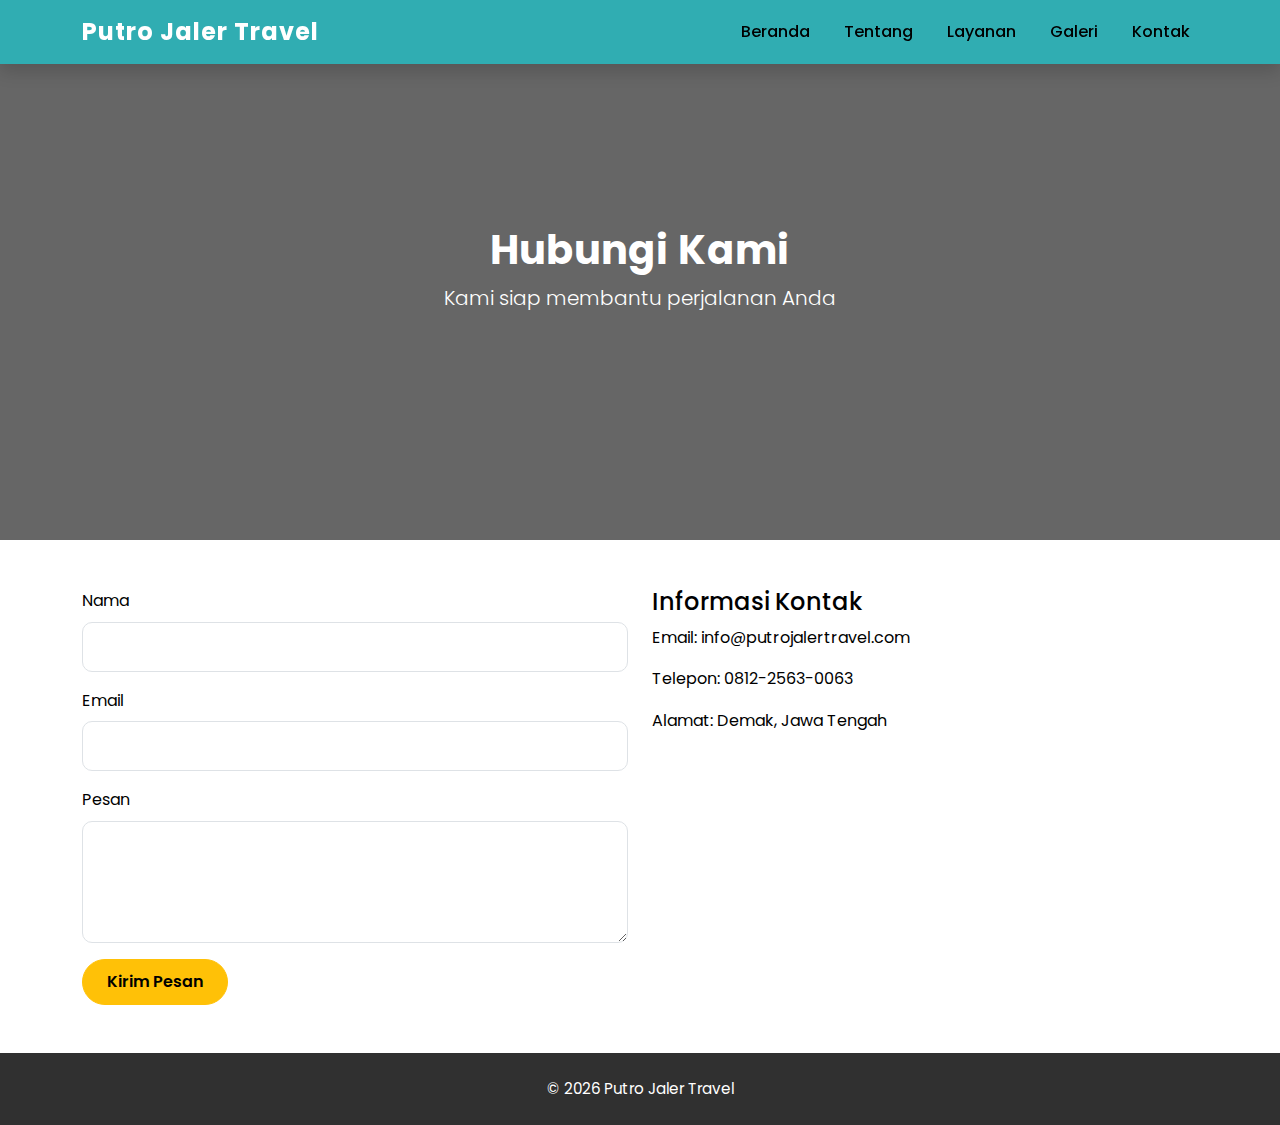
<file: contact.html>
<!DOCTYPE html>
<html lang="id">
<head>
  <meta charset="UTF-8">
  <title>Kontak | Putro Jaler Travel</title>
  <meta name="viewport" content="width=device-width, initial-scale=1">
   <!--Bootstrap-->
  <link href="https://cdn.jsdelivr.net/npm/bootstrap@5.3.2/dist/css/bootstrap.min.css" rel="stylesheet">
   <!--Google Font-->
  <link href="https://fonts.googleapis.com/css2?family=Poppins:wght@300;400;600;700&display=swap" rel="stylesheet">
  <!--Custom CSS-->
  <link rel="stylesheet" href="css/style.css">

</head>
<body>

<!--NAVBAR-->
<nav class="navbar navbar-expand-lg navbar-dark fixed-top shadow">
  <div class="container">
    <a class="navbar-brand fw-bold" href="#">Putro Jaler Travel</a>
    <button class="navbar-toggler" data-bs-toggle="collapse" data-bs-target="#navMenu">
      <span class="navbar-toggler-icon"></span>
    </button>
    <div class="collapse navbar-collapse" id="navMenu">
      <ul class="navbar-nav ms-auto">
        <li class="nav-item"><a class="nav-link" href="index.html">Beranda</a></li>
        <li class="nav-item"><a class="nav-link" href="about.html">Tentang</a></li>
        <li class="nav-item"><a class="nav-link" href="services.html">Layanan</a></li>
        <li class="nav-item"><a class="nav-link" href="gallery.html">Galeri</a></li>
        <li class="nav-item"><a class="nav-link" href="contact.html">Kontak</a></li>
      </ul>
    </div>
  </div>
</nav>

<!--HERO-->
<section class="hero d-flex align-items-center" style="height:60vh">
  <div class="container text-center text-white">
    <h1 class="fw-bold">Hubungi Kami</h1>
    <p class="lead">Kami siap membantu perjalanan Anda</p>
  </div>
</section>

<!--CATATAN-->
<section class="py-5">
  <div class="container">
    <div class="row">
      <div class="col-md-6">
        <form>
          <div class="mb-3">
            <label class="form-label">Nama</label>
            <input type="text" class="form-control">
          </div>
          <div class="mb-3">
            <label class="form-label">Email</label>
            <input type="email" class="form-control">
          </div>
          <div class="mb-3">
            <label class="form-label">Pesan</label>
            <textarea class="form-control" rows="4"></textarea>
          </div>
          <button class="btn btn-warning px-4">Kirim Pesan</button>
        </form>
      </div>

      <div class="col-md-6">
        <h4>Informasi Kontak</h4>
        <p>Email: info@putrojalertravel.com</p>
        <p>Telepon: 0812-2563-0063</p>
        <p>Alamat: Demak, Jawa Tengah</p>
      </div>
    </div>
  </div>
</section>

<!--FOOTER-->
<footer class="footer text-white text-center py-4">
  <p class="mb-0">© 2026 Putro Jaler Travel</p>
</footer>

<!--SCRIPT-->
<script src="js/script.js"></script>
<script src="https://cdn.jsdelivr.net/npm/bootstrap@5.3.2/dist/js/bootstrap.bundle.min.js"></script>

</body>
</html>
</file>
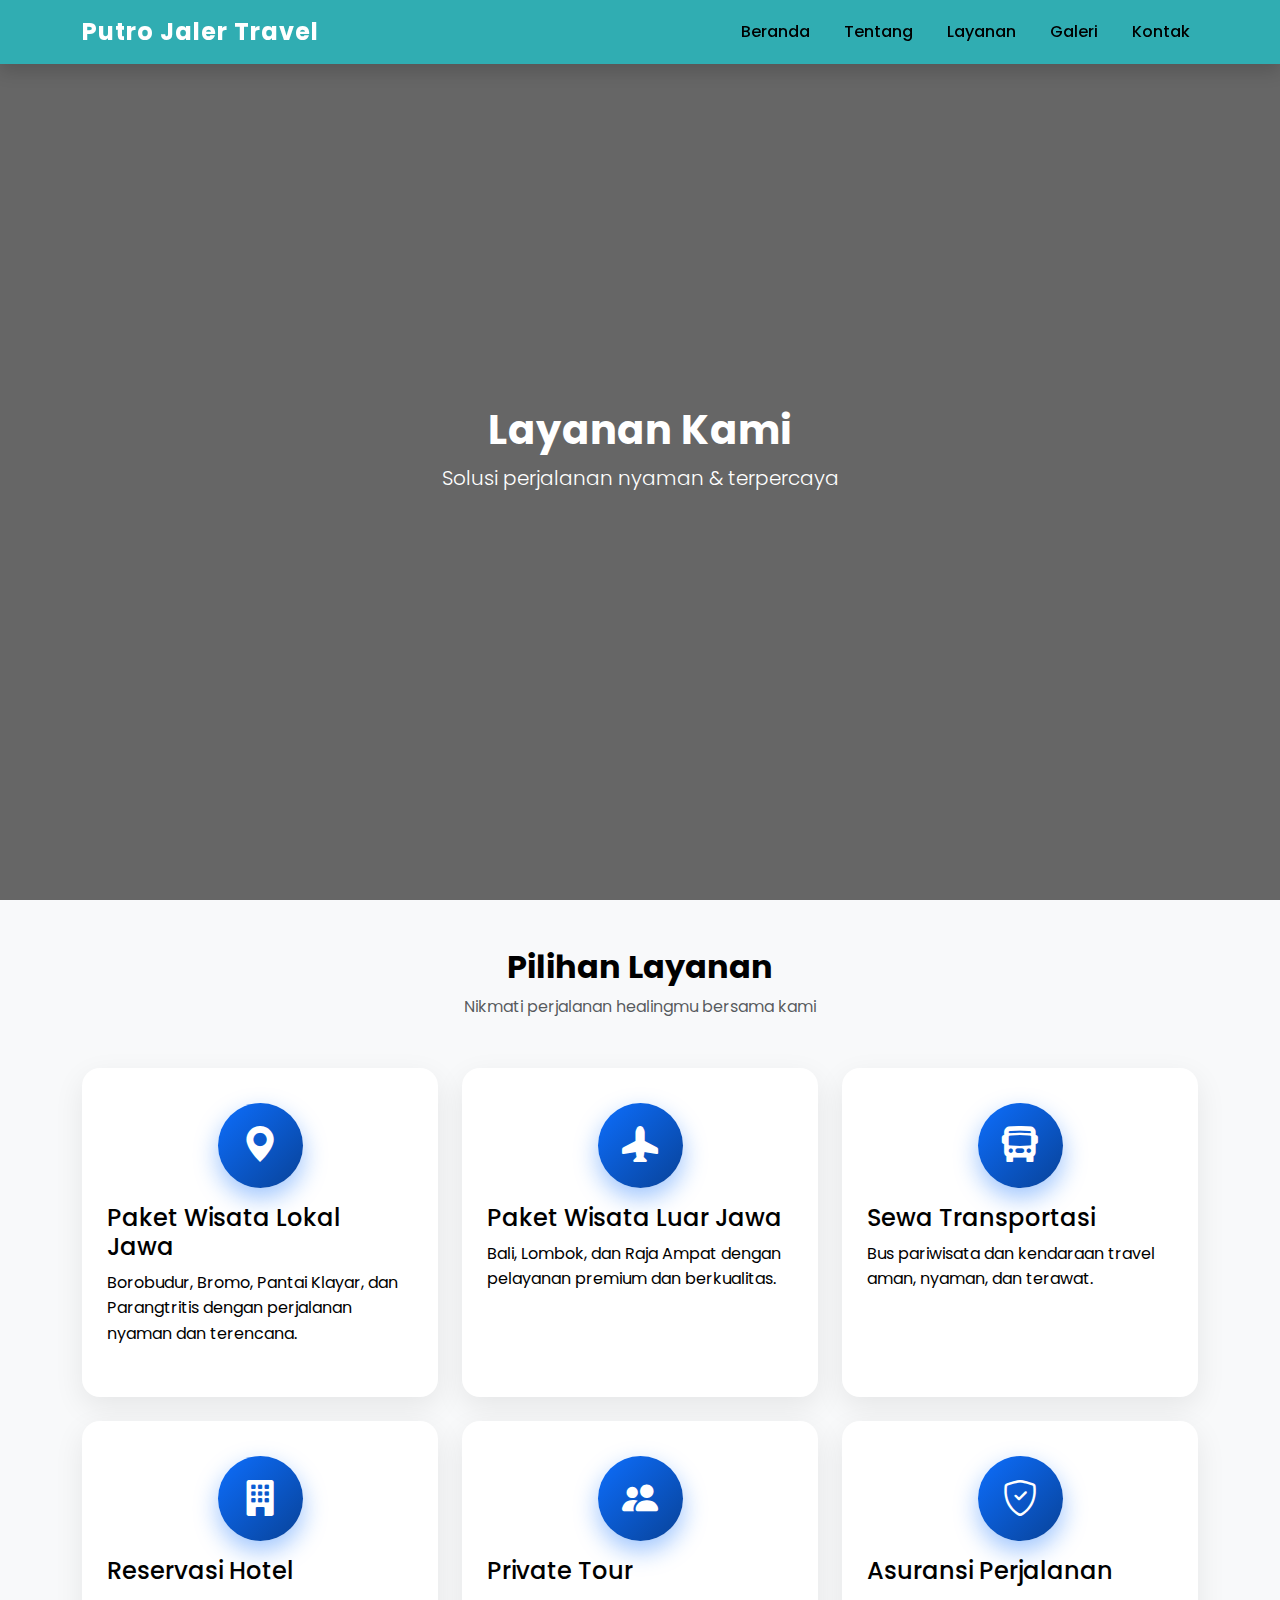
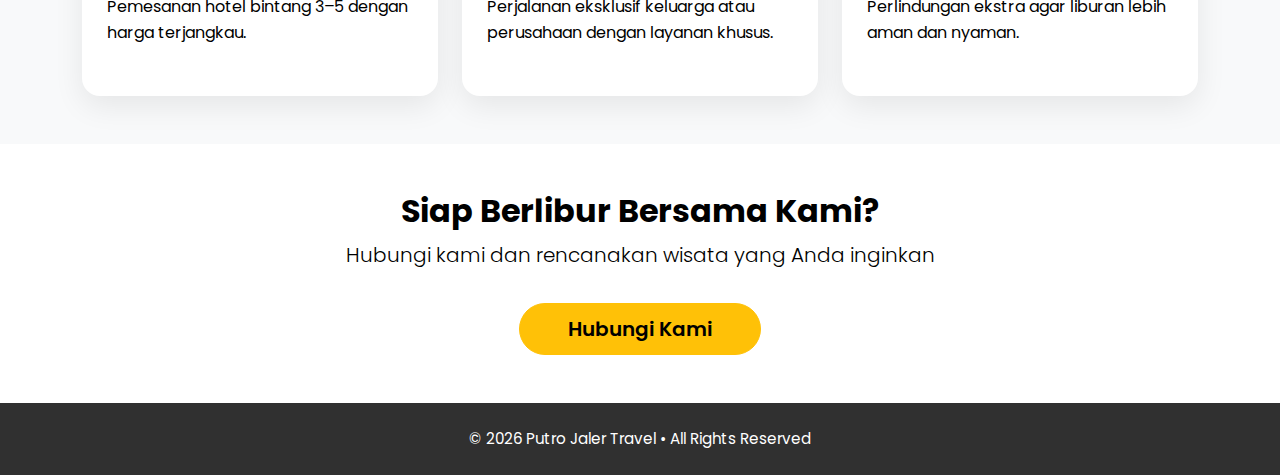
<file: services.html>
<!DOCTYPE html>
<html lang="id">
<head>
  <meta charset="UTF-8">
  <title>Layanan | Putro Jaler Travel</title>
  <meta name="viewport" content="width=device-width, initial-scale=1">

  <!--Bootstrap CSS-->
  <link href="https://cdn.jsdelivr.net/npm/bootstrap@5.3.2/dist/css/bootstrap.min.css" rel="stylesheet">
  <!--Google Font-->
  <link href="https://fonts.googleapis.com/css2?family=Poppins:wght@300;400;600;700&display=swap" rel="stylesheet">
  <!--Bootstrap Icons-->
  <link href="https://cdn.jsdelivr.net/npm/bootstrap-icons/font/bootstrap-icons.css" rel="stylesheet">
  <!--Custom CSS-->
  <link rel="stylesheet" href="css/style.css">

</head>
<body>

<!--NAVBAR-->
<nav class="navbar navbar-expand-lg navbar-dark fixed-top shadow">
  <div class="container">
    <a class="navbar-brand fw-bold" href="index.html">Putro Jaler Travel</a>

    <button
      class="navbar-toggler"
      type="button"
      data-bs-toggle="collapse"
      data-bs-target="#navMenu"
      aria-controls="navMenu"
      aria-expanded="false"
      aria-label="Toggle navigation"
    >
      <span class="navbar-toggler-icon"></span>
    </button>

    <div class="collapse navbar-collapse" id="navMenu">
      <ul class="navbar-nav ms-auto">
        <li class="nav-item"><a class="nav-link" href="index.html">Beranda</a></li>
        <li class="nav-item"><a class="nav-link" href="about.html">Tentang</a></li>
        <li class="nav-item"><a class="nav-link active" href="services.html">Layanan</a></li>
        <li class="nav-item"><a class="nav-link" href="gallery.html">Galeri</a></li>
        <li class="nav-item"><a class="nav-link" href="contact.html">Kontak</a></li>
      </ul>
    </div>
  </div>
</nav>

<!--HERO-->
<section class="hero small d-flex align-items-center">
  <div class="container text-center text-white">
    <h1 class="fw-bold">Layanan Kami</h1>
    <p class="lead">Solusi perjalanan nyaman & terpercaya</p>
  </div>
</section>

<!--SERVICES-->
<section class="py-5 bg-light">
  <div class="container">

    <div class="text-center mb-5">
      <h2 class="fw-bold">Pilihan Layanan</h2>
      <p class="text-muted">Nikmati perjalanan healingmu bersama kami</p>
    </div>

    <div class="row g-4">

      <div class="col-md-4">
        <div class="service-card h-100">
          <div class="service-icon mb-3">
            <i class="bi bi-geo-alt-fill"></i>
          </div>
          <h4>Paket Wisata Lokal Jawa</h4>
          <p>
            Borobudur, Bromo, Pantai Klayar, dan Parangtritis
            dengan perjalanan nyaman dan terencana.
          </p>
        </div>
      </div>

      <div class="col-md-4">
        <div class="service-card h-100">
          <div class="service-icon mb-3">
            <i class="bi bi-airplane-fill"></i>
          </div>
          <h4>Paket Wisata Luar Jawa</h4>
          <p>
            Bali, Lombok, dan Raja Ampat dengan pelayanan
            premium dan berkualitas.
          </p>
        </div>
      </div>

      <div class="col-md-4">
        <div class="service-card h-100">
          <div class="service-icon mb-3">
            <i class="bi bi-bus-front-fill"></i>
          </div>
          <h4>Sewa Transportasi</h4>
          <p>
            Bus pariwisata dan kendaraan travel
            aman, nyaman, dan terawat.
          </p>
        </div>
      </div>

      <div class="col-md-4">
        <div class="service-card h-100">
          <div class="service-icon mb-3">
            <i class="bi bi-building-fill"></i>
          </div>
          <h4>Reservasi Hotel</h4>
          <p>
            Pemesanan hotel bintang 3–5
            dengan harga terjangkau.
          </p>
        </div>
      </div>

      <div class="col-md-4">
        <div class="service-card h-100">
          <div class="service-icon mb-3">
            <i class="bi bi-people-fill"></i>
          </div>
          <h4>Private Tour</h4>
          <p>
            Perjalanan eksklusif keluarga atau perusahaan
            dengan layanan khusus.
          </p>
        </div>
      </div>

      <div class="col-md-4">
        <div class="service-card h-100">
          <div class="service-icon mb-3">
            <i class="bi bi-shield-check"></i>
          </div>
          <h4>Asuransi Perjalanan</h4>
          <p>
            Perlindungan ekstra agar liburan
            lebih aman dan nyaman.
          </p>
        </div>
      </div>

    </div>
  </div>
</section>

<!--CTA-->
<section class="cta text-center py-5">
  <div class="container">
    <h2 class="fw-bold">Siap Berlibur Bersama Kami?</h2>
    <p class="lead">Hubungi kami dan rencanakan wisata yang Anda inginkan</p>
    <a href="contact.html" class="btn btn-warning btn-lg px-5 mt-3">
      Hubungi Kami
    </a>
  </div>
</section>

<!--FOOTER-->
<footer class="footer text-center py-4">
  <p class="mb-0">© 2026 Putro Jaler Travel • All Rights Reserved</p>
</footer>

<!--SCRIPT-->
<script src="js/script.js"></script>
<script src="https://cdn.jsdelivr.net/npm/bootstrap@5.3.2/dist/js/bootstrap.bundle.min.js"></script>

</body>
</html>
</file>
<file: css/style.css>
/* ==RESET & GLOBAL== */
* {
  margin: 0;
  padding: 0;
  box-sizing: border-box;
}

body {
  font-family: 'Poppins', sans-serif;
  line-height: 1.6;
  color: #000000;
  background-color: #ffffff;

  /*FIX navbar fixed-top*/
  padding-top: 80px;
}

a {
  text-decoration: none;
}

img {
  max-width: 100%;
  display: block;
}

/* ==NAVBAR== */
.navbar {
  background: rgba(31, 198, 204, 0.75);
  backdrop-filter: blur(6px);
  transition: background-color 0.3s ease, box-shadow 0.3s ease;
}

.navbar-brand {
  font-size: 1.5rem;
  font-weight: 700;
  letter-spacing: 1px;
}

.nav-link {
  color: #000000 !important;
  margin-left: 18px;
  font-weight: 500;
  transition: color 0.3s ease;
}

.nav-link:hover {
  color: #074dff !important;
}

/*Navbar saat scroll*/
.navbar-scrolled {
  background-color: rgba(0, 0, 0, 0.9) !important;
  box-shadow: 0 4px 20px rgba(0, 0, 0, 0.3);
}

/* ==HERO SECTION== */
.hero {
  height: 100vh;
  margin-top: -80px; /*kompensasi padding body*/
  background: linear-gradient(
      rgba(0, 0, 0, 0.6),
      rgba(0, 0, 0, 0.6)
    ),
    url('https://images.tokopedia.net/blog-tokopedia-com/uploads/2018/11/candi-borobudur.jpg')
      center/cover no-repeat;

  display: flex;
  align-items: center;
  justify-content: center;
}

.hero h1 {
  letter-spacing: 1px;
}

.hero p {
  max-width: 720px;
  margin: auto;
}

/*Hero halaman selain home*/
.hero[style*="60vh"] {
  height: 60vh;
}

/* ==SECTION GENERAL== */
section {
  padding: 70px 0;
}

.bg-light {
  background-color: #f8f9fa !important;
}

/* ==BUTTON== */
.btn-warning {
  font-weight: 600;
  border-radius: 30px;
  padding: 10px 28px;
  transition: all 0.3s ease;
}

.btn-warning:hover {
  background-color: #ffb300;
  transform: scale(1.05);
}

/* ==SERVICE CARD== */
.service-card {
  background: #ffffff;
  border-radius: 18px;
  padding: 35px 25px;
  box-shadow: 0 10px 30px rgba(0, 0, 0, 0.08);
  transition: all 0.35s ease;
  height: 100%;
}

.service-card:hover {
  transform: translateY(-12px);
  box-shadow: 0 20px 45px rgba(0, 0, 0, 0.15);
}

/*Icon layanan*/
.service-icon {
  width: 85px;
  height: 85px;
  background: linear-gradient(135deg, #0d6efd, #084298);
  color: #ffffff;
  font-size: 36px;
  border-radius: 50%;
  display: flex;
  align-items: center;
  justify-content: center;
  margin: 0 auto 20px;
  box-shadow: 0 10px 25px rgba(13, 110, 253, 0.4);
}

/* ==CARD (GENERAL)== */
.card {
  border-radius: 16px;
  overflow: hidden;
  transition: transform 0.3s ease;
}

.card:hover {
  transform: translateY(-5px);
}

.card img {
  transition: transform 0.4s ease;
}

.card:hover img {
  transform: scale(1.1);
}

/* ==GALLERY== */
.gallery img {
  border-radius: 16px;
  box-shadow: 0 8px 25px rgba(0, 0, 0, 0.12);
  transition: transform 0.4s ease;
}

.gallery img:hover {
  transform: scale(1.05);
}

/* ==FORM== */
.form-control {
  border-radius: 10px;
  padding: 12px 15px;
}

.form-control:focus {
  box-shadow: none;
  border-color: #0d6efd;
}

/* ==CTA SECTION== */
section[style*="#0d6efd"] {
  background: linear-gradient(135deg, #0d6efd, #084298);
}

/* ==FOOTER== */
.footer {
  background-color: #303030;
  color: #ffffff;
}

.footer p {
  margin: 0;
  font-size: 0.95rem;
}

/* ==RESPONSIVE== */
@media (max-width: 768px) {
  body {
    padding-top: 70px;
  }

  .hero {
    margin-top: -70px;
  }

  .hero h1 {
    font-size: 2.2rem;
  }

  .navbar-brand {
    font-size: 1.3rem;
  }

  section {
    padding: 50px 0;
  }
}
</file>
